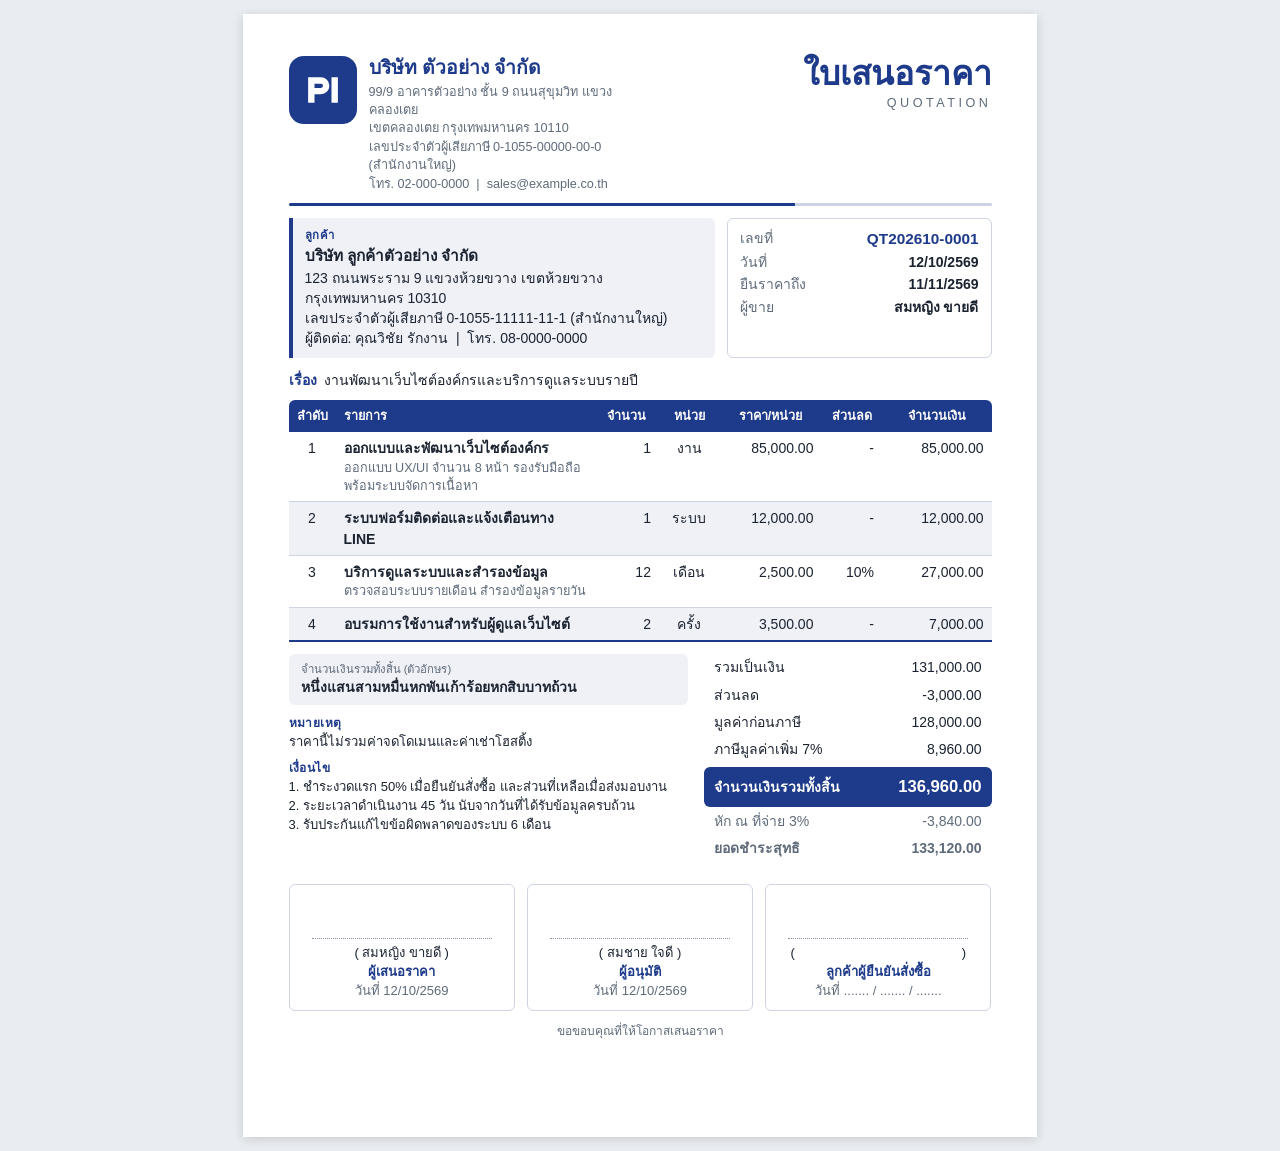
<file: ตัวอย่าง/ใบเสนอราคา-ตัวอย่าง.html>
<!doctype html>
<html lang="th"><head><meta charset="utf-8">
<title>QT202610-0001</title>
<style>
  @page { size: A4; margin: 11mm 12mm; }
  :root { --accent: #1e3a8a; --tint: color-mix(in srgb, var(--accent) 7%, #fff); --rule: color-mix(in srgb, var(--accent) 22%, #fff); --ink: #1b2330; --muted: #5f6b7a; }
  * { box-sizing: border-box; -webkit-print-color-adjust: exact; print-color-adjust: exact; }
  body { margin: 0; font-family: "Leelawadee UI", "Sarabun", Tahoma, sans-serif; font-size: 10.5pt; line-height: 1.45; color: var(--ink); background: #e9ecf1; }
  .bar { position: sticky; top: 0; z-index: 2; background: #1f2937; color: #fff; padding: 10px 16px; display: flex; gap: 12px; align-items: center; }
  .bar button { font: inherit; padding: 6px 16px; border: 0; border-radius: 6px; background: #2563eb; color: #fff; cursor: pointer; }
  .page { position: relative; width: 210mm; min-height: 297mm; margin: 14px auto; padding: 11mm 12mm; background: #fff; box-shadow: 0 2px 10px rgba(0,0,0,.15); overflow: hidden; }
  .wm { position: absolute; top: 36%; left: 0; right: 0; text-align: center; font-size: 92pt; font-weight: 700; color: rgba(200,0,0,.08); transform: rotate(-24deg); pointer-events: none; }
  .muted, .desc { color: var(--muted); }
  .c { text-align: center; } .r { text-align: right; white-space: nowrap; }

  /* หัวเอกสาร */
  .head { display: flex; justify-content: space-between; align-items: flex-start; gap: 16px; }
  .co { display: flex; gap: 12px; align-items: flex-start; min-width: 0; }
  .co img { max-height: 68px; max-width: 110px; object-fit: contain; }
  .co h1 { margin: 0 0 3px; font-size: 14.5pt; line-height: 1.25; color: var(--accent); }
  .co .small { font-size: 9.5pt; color: var(--muted); }
  .title { text-align: right; flex-shrink: 0; }
  .title h2 { margin: 0; font-size: 25pt; line-height: 1.1; color: var(--accent); font-weight: 700; }
  .title .en { letter-spacing: 3.5px; font-size: 9.5pt; color: var(--muted); margin-top: 2px; }
  .rule { height: 3px; margin: 10px 0 12px; background: linear-gradient(90deg, var(--accent) 0 72%, var(--rule) 72% 100%); border-radius: 2px; }

  /* ลูกค้า + ข้อมูลเอกสาร */
  .meta { display: flex; gap: 12px; margin-bottom: 12px; }
  .cust { flex: 1; background: var(--tint); border-left: 4px solid var(--accent); border-radius: 0 6px 6px 0; padding: 9px 12px; }
  .label { font-size: 8.5pt; letter-spacing: .6px; color: var(--accent); font-weight: 700; margin-bottom: 2px; }
  .cust strong { font-size: 11.5pt; }
  .info { width: 70mm; border: 1px solid var(--rule); border-radius: 6px; padding: 9px 12px; display: grid; grid-template-columns: auto 1fr; gap: 2px 10px; align-content: start; }
  .info .k { color: var(--muted); white-space: nowrap; }
  .info .v { text-align: right; font-weight: 600; }
  .info .v.no { color: var(--accent); font-size: 11.5pt; }
  .subject { margin: 0 0 10px; }
  .subject b { color: var(--accent); }

  /* ตารางรายการ */
  table.items { width: 100%; border-collapse: collapse; }
  table.items th { background: var(--accent); color: #fff; padding: 7px 8px; font-weight: 600; font-size: 9.5pt; }
  table.items th:first-child { border-radius: 6px 0 0 0; } table.items th:last-child { border-radius: 0 6px 0 0; }
  table.items td { padding: 6px 8px; border-bottom: 1px solid var(--rule); vertical-align: top; }
  table.items tbody tr:nth-child(even) td { background: var(--tint); }
  table.items tbody tr:last-child td { border-bottom: 2px solid var(--accent); }
  table.items tr { break-inside: avoid; }
  .iname { font-weight: 600; }
  .desc { font-size: 9.5pt; }

  /* สรุปยอด */
  .foot { display: flex; justify-content: space-between; gap: 16px; margin-top: 12px; break-inside: avoid; }
  .notes { flex: 1; min-width: 0; }
  .baht { background: var(--tint); border-radius: 6px; padding: 7px 12px; margin-bottom: 10px; }
  .baht span { display: block; font-size: 8.5pt; color: var(--muted); }
  .baht b { font-size: 10.5pt; }
  .notes h4 { margin: 0 0 1px; font-size: 9pt; letter-spacing: .4px; color: var(--accent); }
  .notes .blk { margin-bottom: 8px; font-size: 9.8pt; }
  .sum { width: 76mm; flex-shrink: 0; }
  .sum table { width: 100%; border-collapse: collapse; }
  .sum td { padding: 3.5px 10px; }
  .sum tr.total td { background: var(--accent); color: #fff; font-weight: 700; font-size: 12.5pt; padding: 8px 10px; }
  .sum tr.total td:first-child { border-radius: 6px 0 0 6px; font-size: 10.5pt; } .sum tr.total td:last-child { border-radius: 0 6px 6px 0; }
  .sum tr.gap td { padding: 2px; }
  .sum tr.wht td { color: var(--muted); }

  /* ลงนาม */
  .signs { display: flex; gap: 12px; margin-top: 22px; break-inside: avoid; }
  .sign { flex: 1; text-align: center; border: 1px solid var(--rule); border-radius: 6px; padding: 8px 8px 9px; font-size: 9.8pt; }
  .sign .space { height: 46px; border-bottom: 1px dotted #8a94a3; margin: 0 14px 5px; }
  .sign .who { white-space: nowrap; overflow: hidden; }
  .sign .role { font-weight: 700; color: var(--accent); }
  .thanks { margin-top: 12px; text-align: center; font-size: 9pt; color: var(--muted); }

  @media print { body { background: #fff; } .bar { display: none; } .page { margin: 0; padding: 0; width: auto; min-height: 0; box-shadow: none; overflow: visible; } }
</style></head>
<body>

<div class="page">
  
  <div class="head">
    <div class="co">
      <img src="data:image/svg+xml;utf8,%3Csvg%20xmlns%3D%22http%3A%2F%2Fwww.w3.org%2F2000%2Fsvg%22%20viewBox%3D%220%200%2064%2064%22%3E%3Crect%20width%3D%2264%22%20height%3D%2264%22%20rx%3D%2214%22%20fill%3D%22%231e3a8a%22%2F%3E%3Cpath%20d%3D%22M18%2044V20h12a8%208%200%200%201%200%2016H24v8zm6-14h6a2%202%200%200%200%200-4h-6zM40%2044V20h6v24z%22%20fill%3D%22%23fff%22%2F%3E%3C%2Fsvg%3E" alt="">
      <div>
        <h1>บริษัท ตัวอย่าง จำกัด</h1>
        <div class="small">99/9 อาคารตัวอย่าง ชั้น 9 ถนนสุขุมวิท แขวงคลองเตย<br>เขตคลองเตย กรุงเทพมหานคร 10110</div>
        <div class="small">เลขประจำตัวผู้เสียภาษี 0-1055-00000-00-0 (สำนักงานใหญ่)</div>
        <div class="small">โทร. 02-000-0000 &nbsp;|&nbsp; sales@example.co.th</div>
      </div>
    </div>
    <div class="title"><h2>ใบเสนอราคา</h2><div class="en">QUOTATION</div></div>
  </div>
  <div class="rule"></div>

  <div class="meta">
    <div class="cust">
      <div class="label">ลูกค้า</div>
      <strong>บริษัท ลูกค้าตัวอย่าง จำกัด</strong>
      <div>123 ถนนพระราม 9 แขวงห้วยขวาง เขตห้วยขวาง กรุงเทพมหานคร 10310</div>
      <div>เลขประจำตัวผู้เสียภาษี 0-1055-11111-11-1 (สำนักงานใหญ่)</div>
      <div>ผู้ติดต่อ: คุณวิชัย รักงาน &nbsp;|&nbsp; โทร. 08-0000-0000</div>
    </div>
    <div class="info">
      <div class="k">เลขที่</div><div class="v no">QT202610-0001</div>
      <div class="k">วันที่</div><div class="v">12/10/2569</div>
      <div class="k">ยืนราคาถึง</div><div class="v">11/11/2569</div>
      
      <div class="k">ผู้ขาย</div><div class="v">สมหญิง ขายดี</div>
    </div>
  </div>

  <p class="subject"><b>เรื่อง</b> &nbsp;งานพัฒนาเว็บไซต์องค์กรและบริการดูแลระบบรายปี</p>

  <table class="items">
    <thead><tr>
      <th style="width:10mm">ลำดับ</th><th style="text-align:left">รายการ</th><th style="width:17mm">จำนวน</th><th style="width:16mm">หน่วย</th>
      <th style="width:27mm">ราคา/หน่วย</th><th style="width:16mm">ส่วนลด</th><th style="width:29mm">จำนวนเงิน</th>
    </tr></thead>
    <tbody><tr>
    <td class="c">1</td>
    <td><div class="iname">ออกแบบและพัฒนาเว็บไซต์องค์กร</div><div class="desc">ออกแบบ UX/UI จำนวน 8 หน้า รองรับมือถือ พร้อมระบบจัดการเนื้อหา</div></td>
    <td class="r">1</td>
    <td class="c">งาน</td>
    <td class="r">85,000.00</td>
    <td class="r">-</td>
    <td class="r">85,000.00</td>
  </tr><tr>
    <td class="c">2</td>
    <td><div class="iname">ระบบฟอร์มติดต่อและแจ้งเตือนทาง LINE</div></td>
    <td class="r">1</td>
    <td class="c">ระบบ</td>
    <td class="r">12,000.00</td>
    <td class="r">-</td>
    <td class="r">12,000.00</td>
  </tr><tr>
    <td class="c">3</td>
    <td><div class="iname">บริการดูแลระบบและสำรองข้อมูล</div><div class="desc">ตรวจสอบระบบรายเดือน สำรองข้อมูลรายวัน</div></td>
    <td class="r">12</td>
    <td class="c">เดือน</td>
    <td class="r">2,500.00</td>
    <td class="r">10%</td>
    <td class="r">27,000.00</td>
  </tr><tr>
    <td class="c">4</td>
    <td><div class="iname">อบรมการใช้งานสำหรับผู้ดูแลเว็บไซต์</div></td>
    <td class="r">2</td>
    <td class="c">ครั้ง</td>
    <td class="r">3,500.00</td>
    <td class="r">-</td>
    <td class="r">7,000.00</td>
  </tr></tbody>
  </table>

  <div class="foot">
    <div class="notes">
      <div class="baht"><span>จำนวนเงินรวมทั้งสิ้น (ตัวอักษร)</span><b>หนึ่งแสนสามหมื่นหกพันเก้าร้อยหกสิบบาทถ้วน</b></div>
      <h4>หมายเหตุ</h4><div class="blk">ราคานี้ไม่รวมค่าจดโดเมนและค่าเช่าโฮสติ้ง</div>
      <h4>เงื่อนไข</h4><div class="blk">1. ชำระงวดแรก 50% เมื่อยืนยันสั่งซื้อ และส่วนที่เหลือเมื่อส่งมอบงาน<br>2. ระยะเวลาดำเนินงาน 45 วัน นับจากวันที่ได้รับข้อมูลครบถ้วน<br>3. รับประกันแก้ไขข้อผิดพลาดของระบบ 6 เดือน</div>
    </div>
    <div class="sum"><table>
      <tr><td>รวมเป็นเงิน</td><td class="r">131,000.00</td></tr><tr><td>ส่วนลด</td><td class="r">-3,000.00</td></tr><tr><td>มูลค่าก่อนภาษี</td><td class="r">128,000.00</td></tr><tr><td>ภาษีมูลค่าเพิ่ม 7%</td><td class="r">8,960.00</td></tr>
      <tr class="gap"><td colspan="2"></td></tr>
      <tr class="total"><td>จำนวนเงินรวมทั้งสิ้น</td><td class="r">136,960.00</td></tr>
      <tr class="wht"><td>หัก ณ ที่จ่าย 3%</td><td class="r">-3,840.00</td></tr>
       <tr class="wht"><td><strong>ยอดชำระสุทธิ</strong></td><td class="r"><strong>133,120.00</strong></td></tr>
    </table></div>
  </div>

  <div class="signs">
    <div class="sign">
    <div class="space"></div>
    <div class="who">( สมหญิง ขายดี )</div>
    <div class="role">ผู้เสนอราคา</div>
    <div class="muted">วันที่ 12/10/2569</div>
  </div>
    <div class="sign">
    <div class="space"></div>
    <div class="who">( สมชาย ใจดี )</div>
    <div class="role">ผู้อนุมัติ</div>
    <div class="muted">วันที่ 12/10/2569</div>
  </div>
    <div class="sign">
    <div class="space"></div>
    <div class="who">( &nbsp;&nbsp;&nbsp;&nbsp;&nbsp;&nbsp;&nbsp;&nbsp;&nbsp;&nbsp;&nbsp;&nbsp;&nbsp;&nbsp;&nbsp;&nbsp;&nbsp;&nbsp;&nbsp;&nbsp;&nbsp;&nbsp;&nbsp;&nbsp;&nbsp;&nbsp;&nbsp;&nbsp;&nbsp;&nbsp;&nbsp;&nbsp;&nbsp;&nbsp;&nbsp;&nbsp;&nbsp;&nbsp;&nbsp;&nbsp;&nbsp;&nbsp;&nbsp;&nbsp; )</div>
    <div class="role">ลูกค้าผู้ยืนยันสั่งซื้อ</div>
    <div class="muted">วันที่ ....... / ....... / .......</div>
  </div>
  </div>
  <div class="thanks">ขอขอบคุณที่ให้โอกาสเสนอราคา</div>
</div>
</body></html>
</file>
